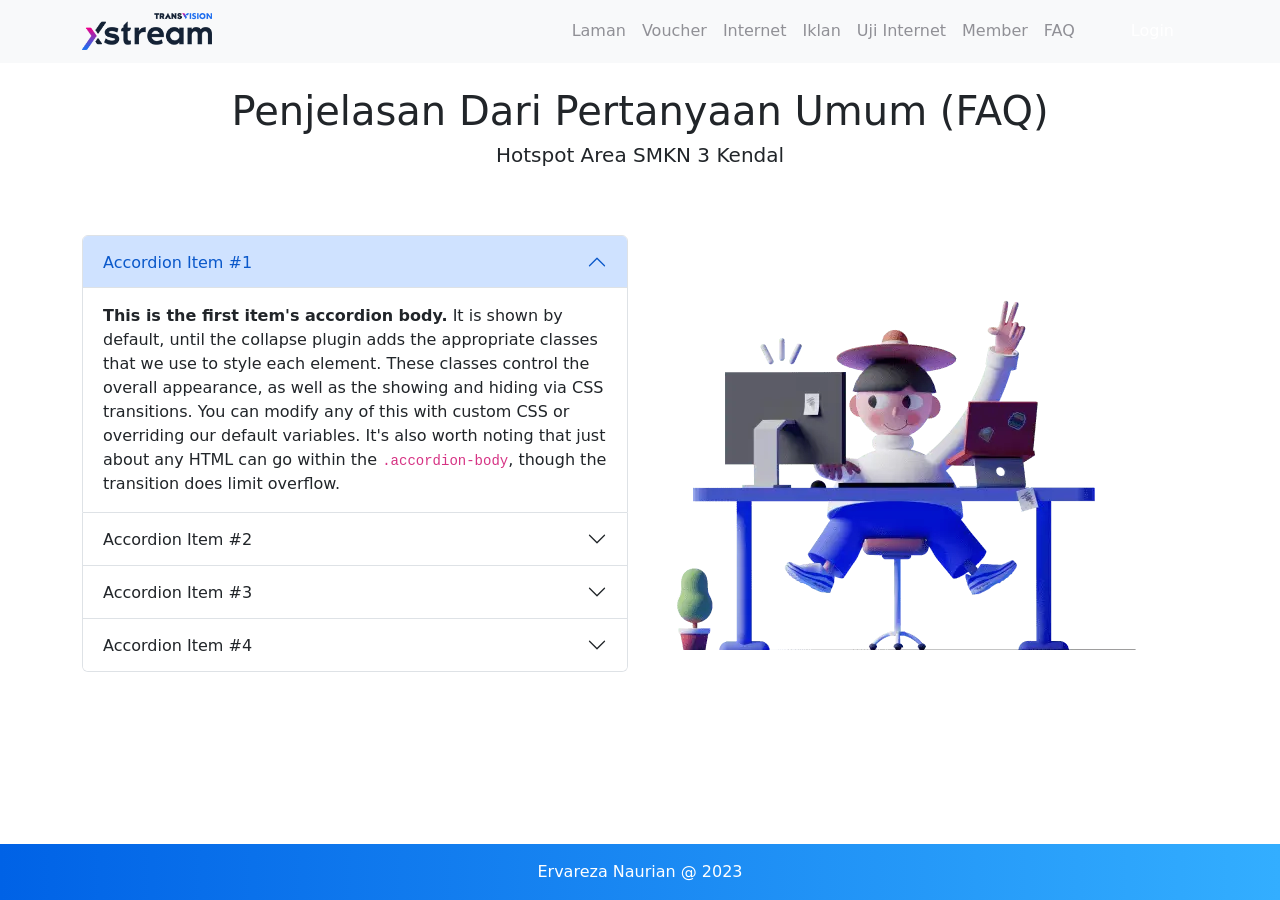
<file: faq.html>
<!DOCTYPE html>
<html lang="en">

<head>
  <meta charset="UTF-8">
  <meta http-equiv="X-UA-Compatible" content="IE=edge">
  <meta name="viewport" content="width=device-width, initial-scale=1.0">
  <title>XStream FAQ</title>
  <link rel="icon" href="img/favicon/favicon.png">

  <link rel="stylesheet" href="https://cdnjs.cloudflare.com/ajax/libs/font-awesome/6.3.0/css/all.css">

  <link rel="stylesheet" href="css/bootstrap.min.css">
  <link rel="stylesheet" href="css/style.css">

  <style>
    /* body{
        background: #007bff;
        background: linear-gradient(to right, #0062E6, #33AEFF);
    } */
  </style>
</head>

<body class="min-vh-100 d-flex flex-column">


  <nav class="navbar navbar-expand-lg sticky-top bg-body-tertiary">
    <div class="container ">
      <a class="navbar-brand" href="index.html"><img src="img/logo/xstream.png" style="width: 130px;" alt=""></a>
      <button class="navbar-toggler pt-2 pb-2" type="button" data-bs-toggle="collapse" data-bs-target="#navbarScroll"
        aria-controls="navbarScroll" aria-expanded="false" aria-label="Toggle navigation"
        style="--bs-navbar-toggler-focus-width: 1px;">
        <i class="fa-solid fa-bars"></i>
      </button>
      <div class="collapse navbar-collapse" id="navbarScroll">
        <ul class="navbar-nav ms-auto my-2 my-lg-0 navbar-nav" style="--bs-scroll-height: 100px;">
          <li class="nav-item">
            <a class="nav-link " href="index.html">Laman</a>
          </li>
          <li class="nav-item">
            <a class="nav-link" href="voucher.html">Voucher</a>
          </li>
          <li class="nav-item">
            <a class="nav-link" href="internet.html">Internet</a>
          </li>
          <li class="nav-item">
            <a class="nav-link" href="iklan.html">Iklan</a>
          </li>
          <li class="nav-item">
            <a class="nav-link" href="ujiinternet.html">Uji Internet</a>
          </li>
          <li class="nav-item">
            <a class="nav-link" href="member.html">Member</a>
          </li>
          <li class="nav-item">
            <a class="nav-link me-4" href="faq.html">FAQ</a>
          </li>
          <li class="nav-item">
            <a class="nav-link btn btn-primary lr text-white ps-4 pe-4" href="login.html">Login</a>
          </li>
        </ul>
      </div>
    </div>
  </nav>
  
  <div class="container mt-4">
    <h1 class="font-medium text-md text-center">Penjelasan Dari Pertanyaan Umum (FAQ)</h1>
    <h5 class="text-center m-0 font" style="font-weight: 400;">Hotspot Area SMKN 3 Kendal</h5>
    <div class="row mb-4">
        <div class="col-lg-6" style="margin-top: 6%;">
            <div class="accordion" id="accordionExample">
                <div class="accordion-item">
                  <h2 class="accordion-header" id="headingOne">
                    <button class="accordion-button " type="button" data-bs-toggle="collapse" data-bs-target="#collapseOne" aria-expanded="true" aria-controls="collapseOne">
                      Accordion Item #1
                    </button>
                  </h2>
                  <div id="collapseOne" class="accordion-collapse collapse show" aria-labelledby="headingOne" data-bs-parent="#accordionExample">
                    <div class="accordion-body">
                      <strong>This is the first item's accordion body.</strong> It is shown by default, until the collapse plugin adds the appropriate classes that we use to style each element. These classes control the overall appearance, as well as the showing and hiding via CSS transitions. You can modify any of this with custom CSS or overriding our default variables. It's also worth noting that just about any HTML can go within the <code>.accordion-body</code>, though the transition does limit overflow.
                    </div>
                  </div>
                </div>
                <div class="accordion-item">
                  <h2 class="accordion-header" id="headingTwo">
                    <button class="accordion-button collapsed" type="button" data-bs-toggle="collapse" data-bs-target="#collapseTwo" aria-expanded="false" aria-controls="collapseTwo">
                      Accordion Item #2
                    </button>
                  </h2>
                  <div id="collapseTwo" class="accordion-collapse collapse" aria-labelledby="headingTwo" data-bs-parent="#accordionExample">
                    <div class="accordion-body">
                      <strong>This is the second item's accordion body.</strong> It is hidden by default, until the collapse plugin adds the appropriate classes that we use to style each element. These classes control the overall appearance, as well as the showing and hiding via CSS transitions. You can modify any of this with custom CSS or overriding our default variables. It's also worth noting that just about any HTML can go within the <code>.accordion-body</code>, though the transition does limit overflow.
                    </div>
                  </div>
                </div>
                <div class="accordion-item">
                  <h2 class="accordion-header" id="headingThree">
                    <button class="accordion-button collapsed" type="button" data-bs-toggle="collapse" data-bs-target="#collapseThree" aria-expanded="false" aria-controls="collapseThree">
                      Accordion Item #3
                    </button>
                  </h2>
                  <div id="collapseThree" class="accordion-collapse collapse" aria-labelledby="headingThree" data-bs-parent="#accordionExample">
                    <div class="accordion-body">
                      <strong>This is the third item's accordion body.</strong> It is hidden by default, until the collapse plugin adds the appropriate classes that we use to style each element. These classes control the overall appearance, as well as the showing and hiding via CSS transitions. You can modify any of this with custom CSS or overriding our default variables. It's also worth noting that just about any HTML can go within the <code>.accordion-body</code>, though the transition does limit overflow.
                    </div>
                  </div>
                </div>
                <div class="accordion-item">
                    <h2 class="accordion-header" id="headingFour">
                      <button class="accordion-button collapsed" type="button" data-bs-toggle="collapse" data-bs-target="#collapseFour" aria-expanded="true" aria-controls="collapseFour">
                        Accordion Item #4
                      </button>
                    </h2>
                    <div id="collapseFour" class="accordion-collapse collapse" aria-labelledby="headingFour" data-bs-parent="#accordionExample">
                      <div class="accordion-body">
                        <strong>This is the Four item's accordion body.</strong> It is shown by default, until the collapse plugin adds the appropriate classes that we use to style each element. These classes control the overall appearance, as well as the showing and hiding via CSS transitions. You can modify any of this with custom CSS or overriding our default variables. It's also worth noting that just about any HTML can go within the <code>.accordion-body</code>, though the transition does limit overflow.
                      </div>
                    </div>
                  </div>
              </div>
        </div>
        <div class="col-lg-6">
            <img src="img/asset/index2.png" class="img_style" alt="">
        </div>
    </div>
  </div>
 
  <footer class="footer text-white text-center p-3 mt-auto" style="background: #007bff;
  background: linear-gradient(to right, #0062E6, #33AEFF);">Ervareza Naurian @ 2023
  </footer>
  <script src="js/bootstrap.bundle.min.js"></script>
</body>

</html>
</file>
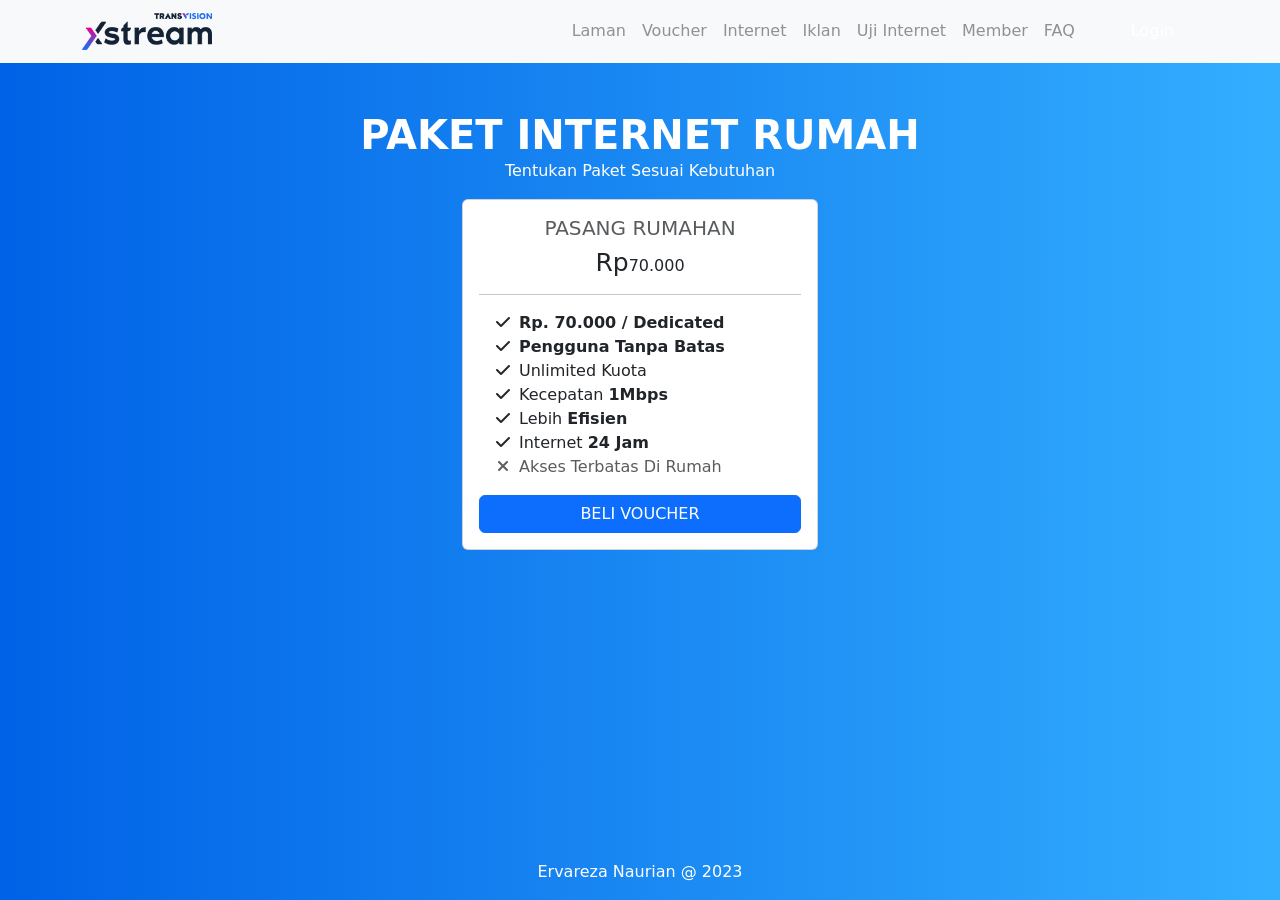
<file: internet.html>
<!DOCTYPE html>
<html lang="en">

<head>
  <meta charset="UTF-8">
  <meta http-equiv="X-UA-Compatible" content="IE=edge">
  <meta name="viewport" content="width=device-width, initial-scale=1.0">
  <title>XStream Internet</title>
  <link rel="icon" href="img/favicon/favicon.png">

  <link rel="stylesheet" href="https://cdnjs.cloudflare.com/ajax/libs/font-awesome/6.3.0/css/all.css">

  <link rel="stylesheet" href="css/bootstrap.min.css">
  <link rel="stylesheet" href="css/style.css">

  <style>
    body {
      background: #007bff;
    background: linear-gradient(to right, #0062E6, #33AEFF);
    }
  </style>
</head>

<body class="min-vh-100 d-flex flex-column">


  <nav class="navbar navbar-expand-lg sticky-top bg-body-tertiary">
    <div class="container ">
      <a class="navbar-brand" href="#"><img src="img/logo/xstream.png" style="width: 130px;" alt=""></a>
      <button class="navbar-toggler pt-2 pb-2" type="button" data-bs-toggle="collapse" data-bs-target="#navbarScroll"
        aria-controls="navbarScroll" aria-expanded="false" aria-label="Toggle navigation"
        style="--bs-navbar-toggler-focus-width: 1px;">
        <i class="fa-solid fa-bars"></i>
      </button>
      <div class="collapse navbar-collapse" id="navbarScroll">
        <ul class="navbar-nav ms-auto my-2 my-lg-0 navbar-nav" style="--bs-scroll-height: 100px;">
          <li class="nav-item">
            <a class="nav-link " href="index.html">Laman</a>
          </li>
          <li class="nav-item">
            <a class="nav-link" href="voucher.html">Voucher</a>
          </li>
          <li class="nav-item">
            <a class="nav-link" href="internet.html">Internet</a>
          </li>
          <li class="nav-item">
            <a class="nav-link" href="iklan.html">Iklan</a>
          </li>
          <li class="nav-item">
            <a class="nav-link" href="ujiinternet.html">Uji Internet</a>
          </li>
          <li class="nav-item">
            <a class="nav-link" href="member.html">Member</a>
          </li>
          <li class="nav-item">
            <a class="nav-link me-4" href="faq.html">FAQ</a>
          </li>
          <li class="nav-item">
            <a class="nav-link btn btn-primary lr text-white ps-4 pe-4" href="login.html">Login</a>
          </li>
        </ul>
      </div>
    </div>
  </nav>
  
<section class="pricing py-5">
  <div class="container">
    <h1 class="text-center text-white fw-bold m-0">PAKET INTERNET RUMAH</h1>
    <p class="text-white text-center">Tentukan Paket Sesuai Kebutuhan</p>
    <div class="row justify-content-center">
      <div class="col-lg-4">
        <div class="card">
          <div class="card-body">
            <h5 class="card-title text-muted text-uppercase text-center">PASANG RUMAHAN</h5>
            <h6 class="card-price text-center"><span class="period" style="font-size: 25px;">Rp</span>70.000</span> </h6>
            <hr>
            <ul class="fa-ul">
              <li><span class="fa-li"><i class="fas fa-check"></i></span><strong>Rp. 70.000 / Dedicated</strong></li>
              <li><span class="fa-li"><i class="fas fa-check"></i></span><strong>Pengguna Tanpa Batas</strong></li>
              <li><span class="fa-li"><i class="fas fa-check"></i></span>Unlimited Kuota</li>
              <li><span class="fa-li"><i class="fas fa-check"></i></span>Kecepatan <strong>1Mbps</strong></li>
              <li><span class="fa-li"><i class="fas fa-check"></i></span>Lebih <strong>Efisien</strong></li>
              <li><span class="fa-li"><i class="fas fa-check"></i></span>Internet <strong>24 Jam</strong></li>
              <li class="text-muted"><span class="fa-li"><i class="fas fa-times"></i></span>Akses Terbatas Di Rumah</li>
            </ul>
            <div class="d-grid">
              <a href="#" class="btn btn-primary text-uppercase">Beli Voucher</a>
            </div>
          </div>
        </div>
      </div>
    </div>
  </div>
</section>


 
  <footer class="footer text-white text-center p-3 mt-auto" style="background: #007bff;
  background: linear-gradient(to right, #0062E6, #33AEFF);">Ervareza Naurian @ 2023
  </footer>
  <script src="js/bootstrap.bundle.min.js"></script>
</body>

</html>
</file>
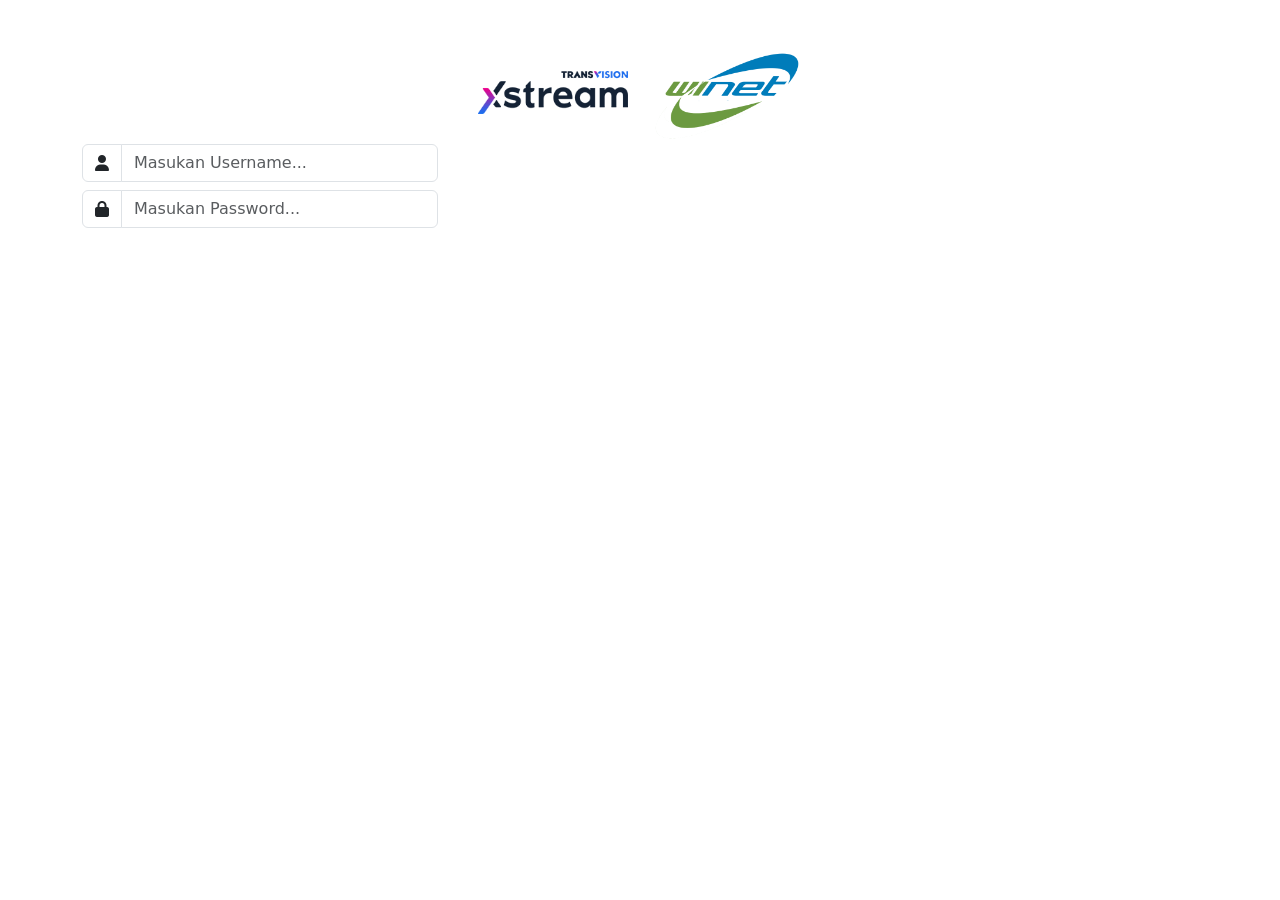
<file: login.html>
<!DOCTYPE html>
<html lang="en">

<head>
  <meta charset="UTF-8">
  <meta http-equiv="X-UA-Compatible" content="IE=edge">
  <meta name="viewport" content="width=device-width, initial-scale=1.0">
  <title>XStream</title>
  <link rel="icon" href="img/favicon/favicon.png">

  <link rel="stylesheet" href="https://cdnjs.cloudflare.com/ajax/libs/font-awesome/6.3.0/css/all.css">

  <link rel="stylesheet" href="css/bootstrap.min.css">
  <link rel="stylesheet" href="css/style.css">
  <style>
    /* body{
        background: #007bff;
        background: linear-gradient(to right, #0062E6, #33AEFF);
    } */
  </style>
</head>

<body class="min-vh-100 d-flex flex-column">

    <div class="container mt-5">
        <div class="row justify-content-center">
            <div class="col text-end"><img src="img/logo/xstream.png" style="max-width: 150px; margin-top: 23px;" alt=""></div>
            <div class="col"><img src="img/logo/winet.png" style="max-width: 150px;" alt=""></div>
        </div>
        <div class="row">
            <div class="col-lg-4">

                <div class="input-group mb-2">
                    <span class="input-group-text bg-transparent"><i class="fa-solid fa-user"></i></span>
                    <input type="text" class="form-control" placeholder="Masukan Username...">
                </div>
                <div class="input-group">
                    <span class="input-group-text bg-transparent"><i class="fa-solid fa-lock"></i></i></span>
                    <input type="text" class="form-control" placeholder="Masukan Password...">
                </div>
            </div>
        </div>
        <!-- <i class=" fa-solid fa-user text-white" style="font-size: 66px;"></i> -->

    </div>
  <script src="js/bootstrap.bundle.min.js"></script>
</body>

</html>
</file>
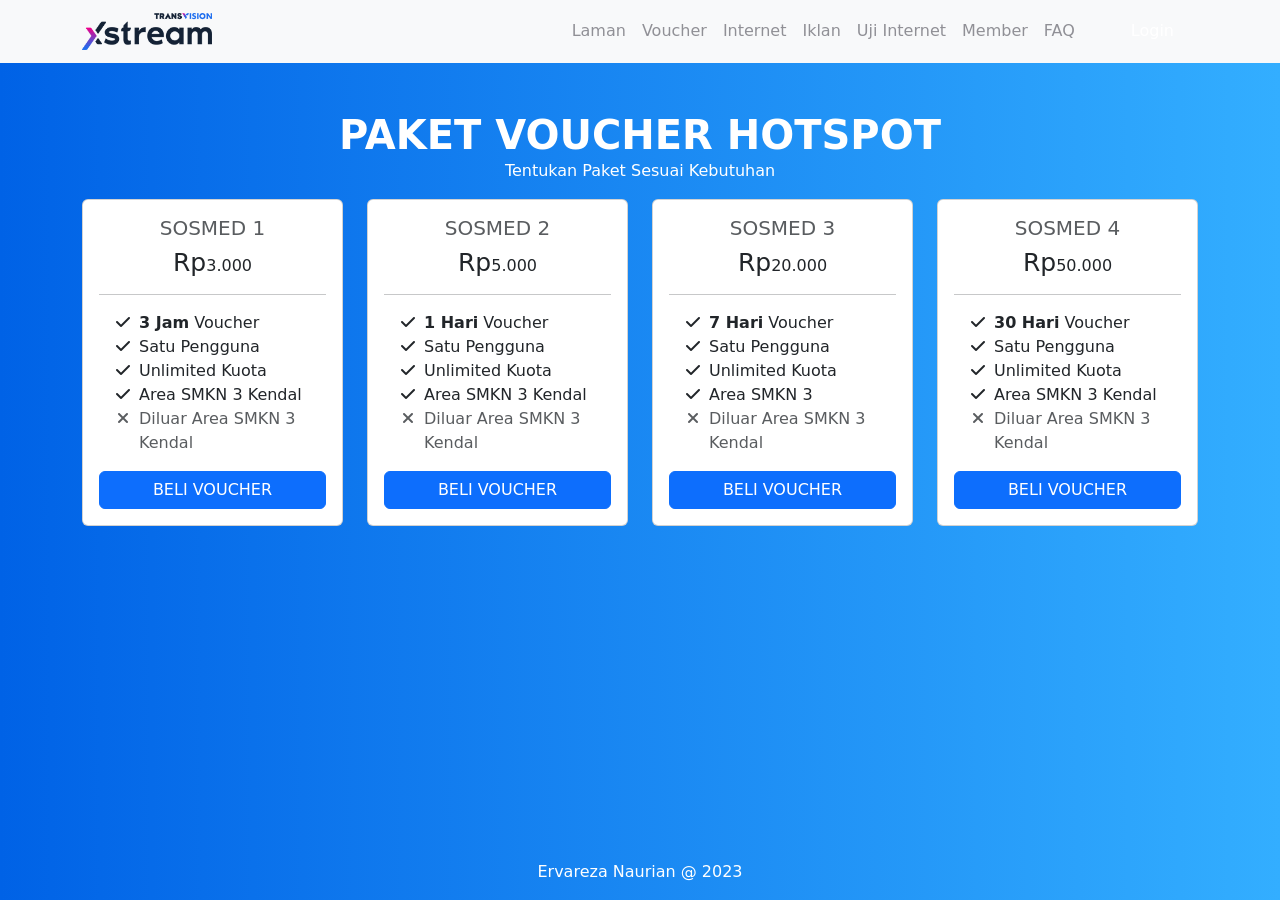
<file: voucher.html>
<!DOCTYPE html>
<html lang="en">

<head>
  <meta charset="UTF-8">
  <meta http-equiv="X-UA-Compatible" content="IE=edge">
  <meta name="viewport" content="width=device-width, initial-scale=1.0">
  <title>XStream Voucher</title>
  <link rel="icon" href="img/favicon/favicon.png">

  <link rel="stylesheet" href="https://cdnjs.cloudflare.com/ajax/libs/font-awesome/6.3.0/css/all.css">

  <link rel="stylesheet" href="css/bootstrap.min.css">
  <link rel="stylesheet" href="css/style.css">

  <style>
    body {
      background: #007bff;
    background: linear-gradient(to right, #0062E6, #33AEFF);
    }
  </style>
</head>

<body class="min-vh-100 d-flex flex-column">


  <nav class="navbar navbar-expand-lg sticky-top bg-body-tertiary">
    <div class="container ">
      <a class="navbar-brand" href="#"><img src="img/logo/xstream.png" style="width: 130px;" alt=""></a>
      <button class="navbar-toggler pt-2 pb-2" type="button" data-bs-toggle="collapse" data-bs-target="#navbarScroll"
        aria-controls="navbarScroll" aria-expanded="false" aria-label="Toggle navigation"
        style="--bs-navbar-toggler-focus-width: 1px;">
        <i class="fa-solid fa-bars"></i>
      </button>
      <div class="collapse navbar-collapse" id="navbarScroll">
        <ul class="navbar-nav ms-auto my-2 my-lg-0 navbar-nav" style="--bs-scroll-height: 100px;">
          <li class="nav-item">
            <a class="nav-link " href="index.html">Laman</a>
          </li>
          <li class="nav-item">
            <a class="nav-link" href="voucher.html">Voucher</a>
          </li>
          <li class="nav-item">
            <a class="nav-link" href="internet.html">Internet</a>
          </li>
          <li class="nav-item">
            <a class="nav-link" href="iklan.html">Iklan</a>
          </li>
          <li class="nav-item">
            <a class="nav-link" href="ujiinternet.html">Uji Internet</a>
          </li>
          <li class="nav-item">
            <a class="nav-link" href="member.html">Member</a>
          </li>
          <li class="nav-item">
            <a class="nav-link me-4" href="faq.html">FAQ</a>
          </li>
          <li class="nav-item">
            <a class="nav-link btn btn-primary lr text-white ps-4 pe-4" href="login.html">Login</a>
          </li>
        </ul>
      </div>
    </div>
  </nav>
  
<section class="pricing py-5">
  <div class="container">
    <h1 class="text-center text-white fw-bold m-0">PAKET VOUCHER HOTSPOT</h1>
    <p class="text-white text-center">Tentukan Paket Sesuai Kebutuhan</p>
    <div class="row">
      <!-- Free Tier -->
      <div class="col-lg-3">
        <div class="card mb-5 mb-lg-0">
          <div class="card-body">
            <h5 class="card-title text-muted text-uppercase text-center">SOSMED 1</h5>
            <h6 class="card-price text-center"><span class="period" style="font-size: 25px;">Rp</span>3.000</h6>
            <hr>
            <ul class="fa-ul">
              <li><span class="fa-li"><i class="fas fa-check"></i></span> <strong>3 Jam</strong> Voucher</li>
              <li><span class="fa-li"><i class="fas fa-check"></i></span>Satu Pengguna</li>
              <li><span class="fa-li"><i class="fas fa-check"></i></span>Unlimited Kuota</li>
              <li><span class="fa-li"><i class="fas fa-check"></i></span>Area SMKN 3 Kendal</li>
              <li class="text-muted"><span class="fa-li"><i class="fas fa-times"></i></span>Diluar Area SMKN 3 Kendal</li>
            </ul>
            <div class="d-grid">
              <a href="#" class="btn btn-primary text-uppercase">Beli Voucher</a>
            </div>
          </div>
        </div>
      </div>
      <!-- Plus Tier -->
      <div class="col-lg-3">
        <div class="card mb-5 mb-lg-0">
          <div class="card-body">
            <h5 class="card-title text-muted text-uppercase text-center">SOSMED 2</h5>
            <h6 class="card-price text-center"><span class="period" style="font-size: 25px;">Rp</span>5.000</h6>
            <hr>
            <ul class="fa-ul">
              <li><span class="fa-li"><i class="fas fa-check"></i></span><strong>1 Hari</strong> Voucher</li>
              <li><span class="fa-li"><i class="fas fa-check"></i></span>Satu Pengguna</li>
              <li><span class="fa-li"><i class="fas fa-check"></i></span>Unlimited Kuota</li>
              <li><span class="fa-li"><i class="fas fa-check"></i></span>Area SMKN 3 Kendal</li>
              <li class="text-muted"><span class="fa-li"><i class="fas fa-times"></i></span>Diluar Area SMKN 3 Kendal</li>
            </ul>
            <div class="d-grid">
              <a href="#" class="btn btn-primary text-uppercase">Beli Voucher</a>
            </div>
          </div>
        </div>
      </div>
      <div class="col-lg-3">
        <div class="card mb-5 mb-lg-0">
          <div class="card-body">
            <h5 class="card-title text-muted text-uppercase text-center">SOSMED 3</h5>
            <h6 class="card-price text-center"><span class="period" style="font-size: 25px;">Rp</span>20.000</h6>
            <hr>
            <ul class="fa-ul">
              <li><span class="fa-li"><i class="fas fa-check"></i></span><strong>7 Hari</strong> Voucher</li>
              <li><span class="fa-li"><i class="fas fa-check"></i></span>Satu Pengguna</li>
              <li><span class="fa-li"><i class="fas fa-check"></i></span>Unlimited Kuota</li>
              <li><span class="fa-li"><i class="fas fa-check"></i></span>Area SMKN 3</li>
              <li class="text-muted"><span class="fa-li"><i class="fas fa-times"></i></span>Diluar Area SMKN 3 Kendal</li>
            </ul>
            <div class="d-grid">
              <a href="#" class="btn btn-primary text-uppercase">Beli Voucher</a>
            </div>
          </div>
        </div>
      </div>
      <!-- Pro Tier -->
      <div class="col-lg-3">
        <div class="card">
          <div class="card-body">
            <h5 class="card-title text-muted text-uppercase text-center">SOSMED 4</h5>
            <h6 class="card-price text-center"><span class="period" style="font-size: 25px;">Rp</span>50.000</h6>
            <hr>
            <ul class="fa-ul">
              <li><span class="fa-li"><i class="fas fa-check"></i></span><strong>30 Hari</strong> Voucher</li>
              <li><span class="fa-li"><i class="fas fa-check"></i></span>Satu Pengguna</li>
              <li><span class="fa-li"><i class="fas fa-check"></i></span>Unlimited Kuota</li>
              <li><span class="fa-li"><i class="fas fa-check"></i></span>Area SMKN 3 Kendal</li>
              <li class="text-muted"><span class="fa-li"><i class="fas fa-times"></i></span>Diluar Area SMKN 3 Kendal</li>
            </ul>
            <div class="d-grid">
              <a href="#" class="btn btn-primary text-uppercase">Beli Voucher</a>
            </div>
          </div>
        </div>
      </div>
    </div>
  </div>
</section>


 
  <footer class="footer text-white text-center p-3 mt-auto" style="background: #007bff;
  background: linear-gradient(to right, #0062E6, #33AEFF);">Ervareza Naurian @ 2023
  </footer>
  <script src="js/bootstrap.bundle.min.js"></script>
</body>

</html>
</file>
<file: css/style.css>
/* @import url('https://fonts.googleapis.com/css2?famil/y=Oswald&display=swap'); */

/* .wrapper{
    display: flex;
}
.wrapper .teks-diam{
    color: white;
    font-size: 60px;
    font-weight: bold;
}
.wrapper .teks-berjalan{
    margin-left: 15px;
    height: 90px;
    line-height: 90px;
    overflow: hidden;
}
.teks-berjalan li{
    list-style: none;
    color: #08fdd8;
    font-size: 60px;
    font-weight: bold;
    position: relative;
    top: 0;
    animation: slide 12s steps(3) infinite;
}
@keyframes slide {
    100%{
        top: -360px;
    }
}
.teks-berjalan li span{
    position: relative;
    margin: 5px 0;
    line-height: 90px;
}
.teks-berjalan li span::after{
    position: absolute;
    content: "";
    left: 0;
    height: 100%;
    width: 100%;
    background: white;
    border-left: 2px solid #08fdd8;
    animation: typing 10s steps(10) infinite;
}
@keyframes typing {
    40%,60%{
        left: calc(100% + 30px);
    }
    100%{
        left: 0;
    }
} */
.btn-cus {
    --bs-btn-color: #08fdd8;
    --bs-btn-bg: transparent;
    --bs-btn-border-color: #08fdd8;
    --bs-btn-hover-color: #1d1d1d;
    --bs-btn-hover-bg: #08fdd8;
    --bs-btn-hover-border-color: #08fdd8;
    --bs-btn-focus-shadow-rgb: 49, 132, 253;
    --bs-btn-active-color: #fff;
    --bs-btn-active-bg: #1d1d1d;
    --bs-btn-active-border-color: #08fdd8;
    --bs-btn-active-shadow: inset 0 3px 5px rgba(0, 0, 0, 0.125);
}

#typed{
    color: #08fdd8;
}

.bg-2a2a2a{
    background-color: #2a2a2a;
}


.c-08{
    color: #08fdd8;
}

.c-ababab{
    color: #ababab;
}

.bg-ababab{
    background-color: #ababab;
}

.c-909096{
    color: #909096;
}

.bs{
    box-shadow: 0 2px 4px -1px rgba(0,0,0,0.2), 0 4px 5px 0 rgba(0,0,0,0.14), 0 1px 10px 0 rgba(0,0,0,0.12);
}


.f-cus{
    font-family: 'Oswald', sans-serif;
}

.a-nav-hov{
    .cus-ababab{
        transition: 0.3s;
    }
}
.a-nav-hov:hover{
    .cus-ababab{
        color:#08fdd8 !important;
        transition: 0.3s;
    }

}    

.icon-hov > .c-ababab{
    transition: 0.3s;
}
.icon-hov:hover > .c-ababab{
    color:#08fdd8 !important;
    transition: 0.3s;
}

.nav-link:hover, .nav-link:focus {
    color: #08fdd8 !important;
}

.nav-pills .nav-link.active, .nav-pills .show > .nav-link {
    color: var(--bs-nav-pills-link-active-color);
    background-color: transparent;
}

/* .nav-pills .nav-link {
    border-radius: var(--bs-nav-pills-border-radius);
} */

.bg{
    background-color: #1d1d1d !important;
}

.nav-cus{
    border-top-left-radius: 0;
    border-top-right-radius: 1rem;
    border-bottom-left-radius: 1rem;
    border-bottom-right-radius: 0;
}

.nav-pills {
    --bs-nav-pills-border-radius: var(--bs-border-radius);
    --bs-nav-pills-link-active-color: #08fdd8;
    --bs-nav-pills-link-active-bg: #0d6efd;
}

.nav-link {
    display: block;
    padding: var(--bs-nav-link-padding-y) var(--bs-nav-link-padding-x);
    font-size: var(--bs-nav-link-font-size);
    font-weight: var(--bs-nav-link-font-weight);
    color: #909096;
    text-decoration: none;
    background: none;
    border: 0;
    transition: color 0.15s ease-in-out, background-color 0.15s ease-in-out, border-color 0.15s ease-in-out;
}

@media (max-width: 576px){
    .nav-cus{
        margin-left: -0.8px !important;
        margin-right: -0.8px !important;
        /* margin-right: 10px !important; */
        border-top-left-radius: 1rem;
        border-top-right-radius: 1rem;
        border-bottom-left-radius: 0;
        border-bottom-right-radius: 0;
    }
}
</file>
